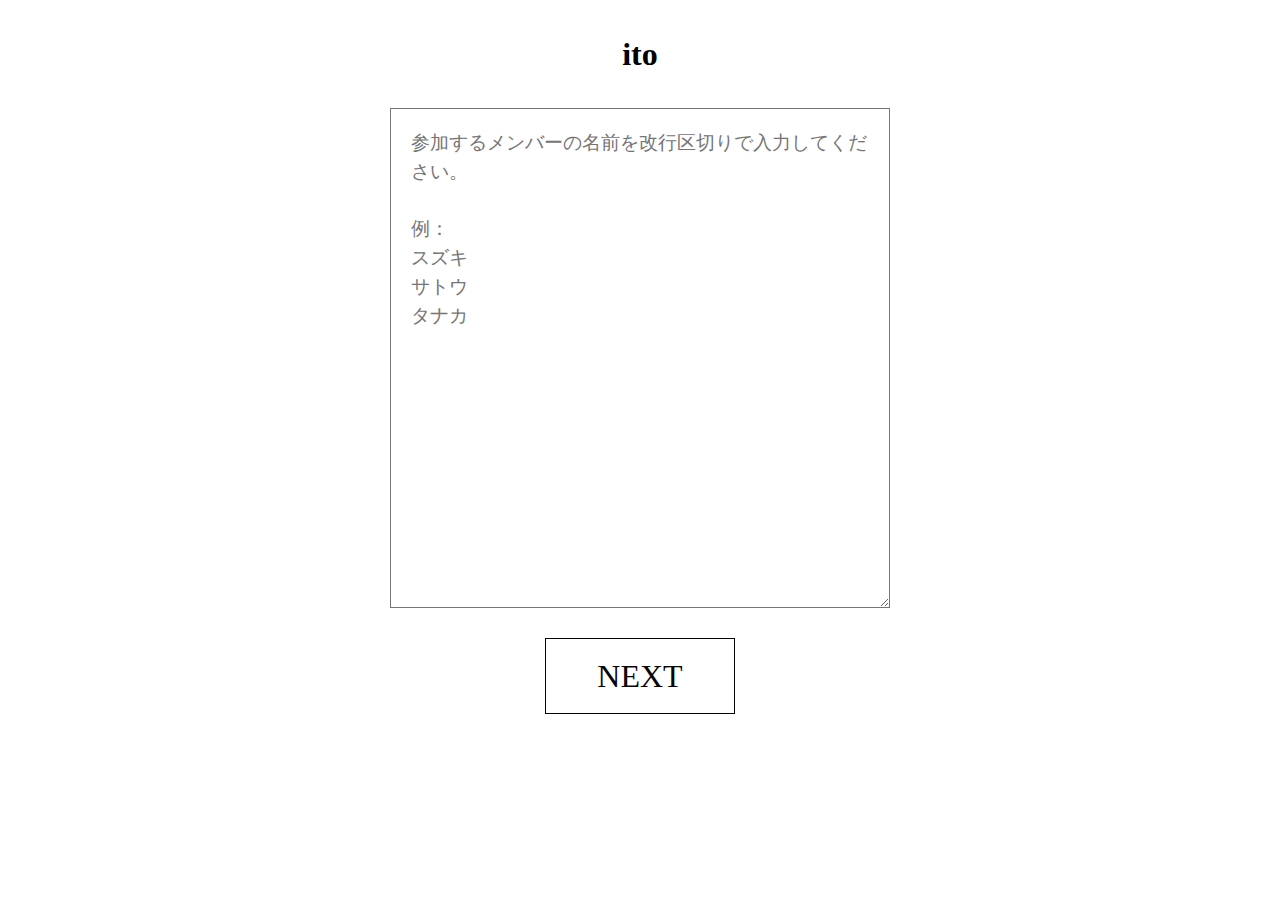
<file: index.html>
<!DOCTYPE html>
<html>
<head>
    <meta charset="utf-8" />
    <meta name=”robots” content=”noindex”>
    <meta name="viewport" content="width=640">
    <title>ito</title>
    <link rel="stylesheet" href="/css/common.css">
    <script type="text/javascript" src="/js/index.js"></script>
</head>
<body>
    <h1>ito</h1>
    <textarea id="members" placeholder="参加するメンバーの名前を改行区切りで入力してください。&#13&#13例：&#13スズキ&#13サトウ&#13タナカ"></textarea>
    <a id="done" class="button-diagonal">NEXT</a>
</body>
</html>
</file>
<file: css/common.css>
*,*::before,*::after{box-sizing:border-box}body,h1,h2,h3,h4,p,figure,blockquote,dl,dd{margin:0}ul[role="list"],ol[role="list"]{list-style:none}html{scroll-behavior:smooth}body{min-height:100vh;text-rendering:optimizeSpeed;line-height:1.5}a:not([class]){text-decoration-skip-ink:auto}img,picture{max-width:100%;display:block}input,button,textarea,select{font:inherit}@media(prefers-reduced-motion:reduce){*,*::before,*::after{animation-duration:.01ms !important;animation-iteration-count:1 !important;transition-duration:.01ms !important;scroll-behavior:auto !important}}

body {
    display: flex;
    flex-direction:column;
    align-items: center;
    background: #ffffff;
}

.logo {
    max-width: 300px;
    margin: 50px;
}

textarea {
    width: calc(100% - 20px);
    background: #ffffff;
    padding: 20px;
    font-size: 1.2em;
    color: #080404;
    max-width: 500px;
    height: 500px;
    border:　1px  #080404 solid;
    outline: none;
}

footer {
    position: absolute;
    bottom: 0;
    width: 100%;
    display: flex;
    align-items: center;
    flex-direction: column;
}

.button-diagonal {
    cursor: pointer;
    margin: 30px;
    position: relative;
    display: inline-block;
    padding: 0.4em 1.6em;
    overflow: hidden;
    font-size: 2em;
    color: #080404;
    text-decoration: none;
    user-select: none;
    border: 1px #080404 solid;
    transition: 0.4s ease;
  }
  
  .button-diagonal:hover {
    color: #ffffff;
  }
  
  .button-diagonal::before {
    position: absolute;
    top: 50%;
    left: 50%;
    z-index: -1;
    width: 400%;
    height: 0%;
    content: "";
    background-color: #080404;
    transition: 0.4s;
    -webkit-transform: translate(-50%, -50%) rotate(-30deg);
    transform: translate(-50%, -50%) rotate(-30deg);
  }
  
  .button-diagonal:hover::before {
    height: 400%;
  }

  h1 {
      margin: 30px;
  }

  .links {
      max-width: 500px;
      padding: 20px;
      margin: 0 10px 0 10px;
      border: solid 1px #080404;
      border-radius: 10px;
      overflow-wrap: break-word;
      background: #ffffff;
      color: #080404;
  }

  .role {
    display: none;
    margin: 30px 0 30px 0;
    max-width: 300px;
  }

  .desc {
    margin-top: 20px;
    opacity: 0;
    animation: fadein-bottom 1.0s ease-out 0.8s 1 forwards;
  }

  .thema {
    opacity: 0;
    font-size: 3.0em;
    color: #080404;
    animation: fadein-bottom 1.0s ease-out 0.8s 1 forwards;
  }

  .gotop {
    opacity: 0;
    animation: fadein-bottom 1.0s ease-out 1.3s 1 forwards;
  }

  .fade-in-bottom {
    opacity: 0;
    animation: fadein-bottom 1.0s ease-out 0.3s 1 forwards;
 }
 @keyframes fadein-bottom {
    0% {
       opacity: 0;
       transform: translateY(20px);
    }
    100% {
       opacity: 1;
       transform: translateY(0);
    }
 }
</file>
